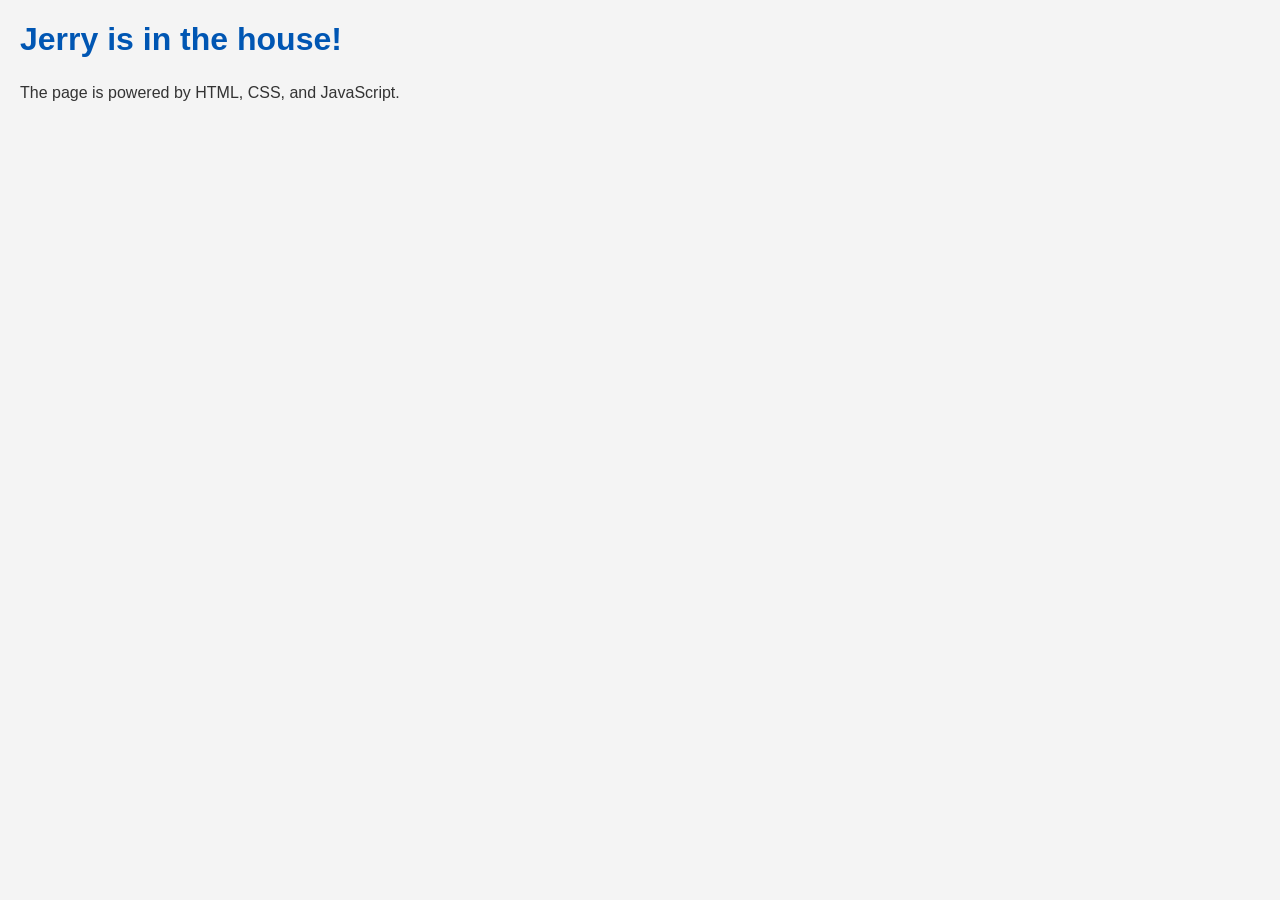
<file: w1/index.html>
<!DOCTYPE html>
<html lang="en">
<head>
    <meta charset="UTF-8">
    <meta name="viewport" content="width=device-width, initial-scale=1.0">
    <link rel="stylesheet" href="style.css">
    <script src="app.js"></script>
    <title>Week 1 - Who's in the  HOUSE!</title>
</head>
<body>
    <h1>Jerry is in the house!</h1>
    <p>The page is powered by HTML, CSS, and JavaScript.</p>
</body>
</html>
</file>
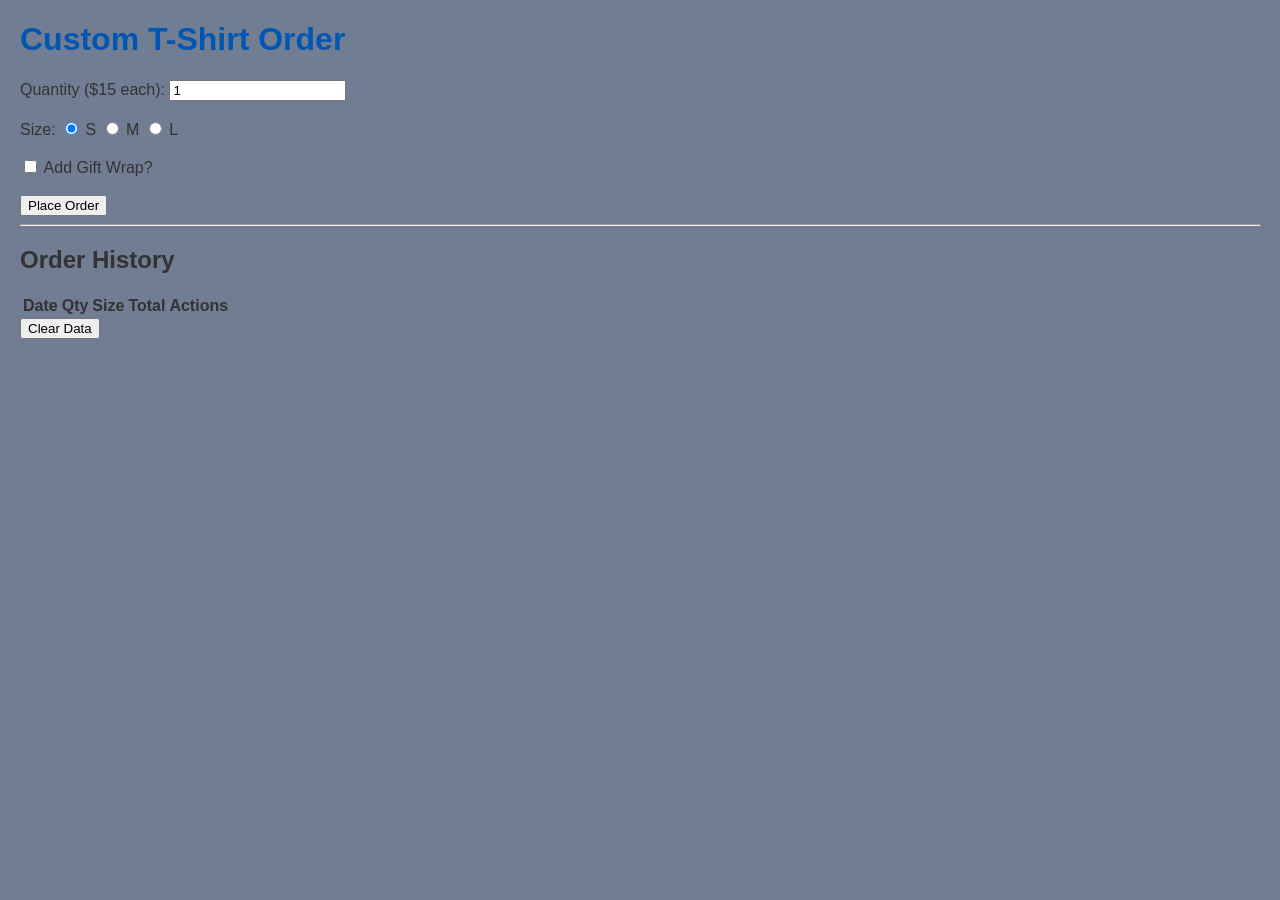
<file: w10/index.html>
<!DOCTYPE html>
<html lang="en">
<head>
    <meta charset="UTF-8">
    <meta name="viewport" content="width=device-width, initial-scale=1.0">
    <link rel="stylesheet" href="style.css">
    <script type="module" src="app.js"></script>
    <title>CRUD Complete</title>
</head>
<body>
    <h1>Custom T-Shirt Order</h1>
    
    <form id="order-form">
        <input type="hidden" id="order-id">
        <label>Quantity ($15 each): 
            <input type="number" id="qty" value="1" min="1">
        </label>
        <br><br>

        <label>Size:</label>
        <label><input type="radio" name="size" value="Small" checked> S</label>
        <label><input type="radio" name="size" value="Medium"> M</label>
        <label><input type="radio" name="size" value="Large"> L</label>
        <br><br>

        <label>
            <input type="checkbox" id="gift-wrap"> Add Gift Wrap?
        </label>
        <br><br>

        <button type="submit">Place Order</button>
    </form>

    <hr>
    
    <div id="order-summary" style="display: none;">
        <h2>Order Success!</h2>
        <p><strong>Total Cost:</strong> $<span id="display-total"></span></p>
        <p><strong>Details:</strong> <span id="display-qty"></span> <span id="display-size"></span> T-Shirt(s)</p>
        <p><strong>Gift Wrap:</strong> <span id="display-gift"></span></p>
    </div>
    
    <div id="order-history-section">
        <h2>Order History</h2>
        <table id="order-table">
            <thead>
                <tr>
                    <th>Date</th>
                    <th>Qty</th>
                    <th>Size</th>
                    <th>Total</th>
                    <th>Actions</th>
                </tr>
            </thead>
            <tbody id="order-table-body">
            </tbody>
        </table>
    </div>

    <button id="clear-btn">Clear Data</button>
    

</body>
</html>
</file>
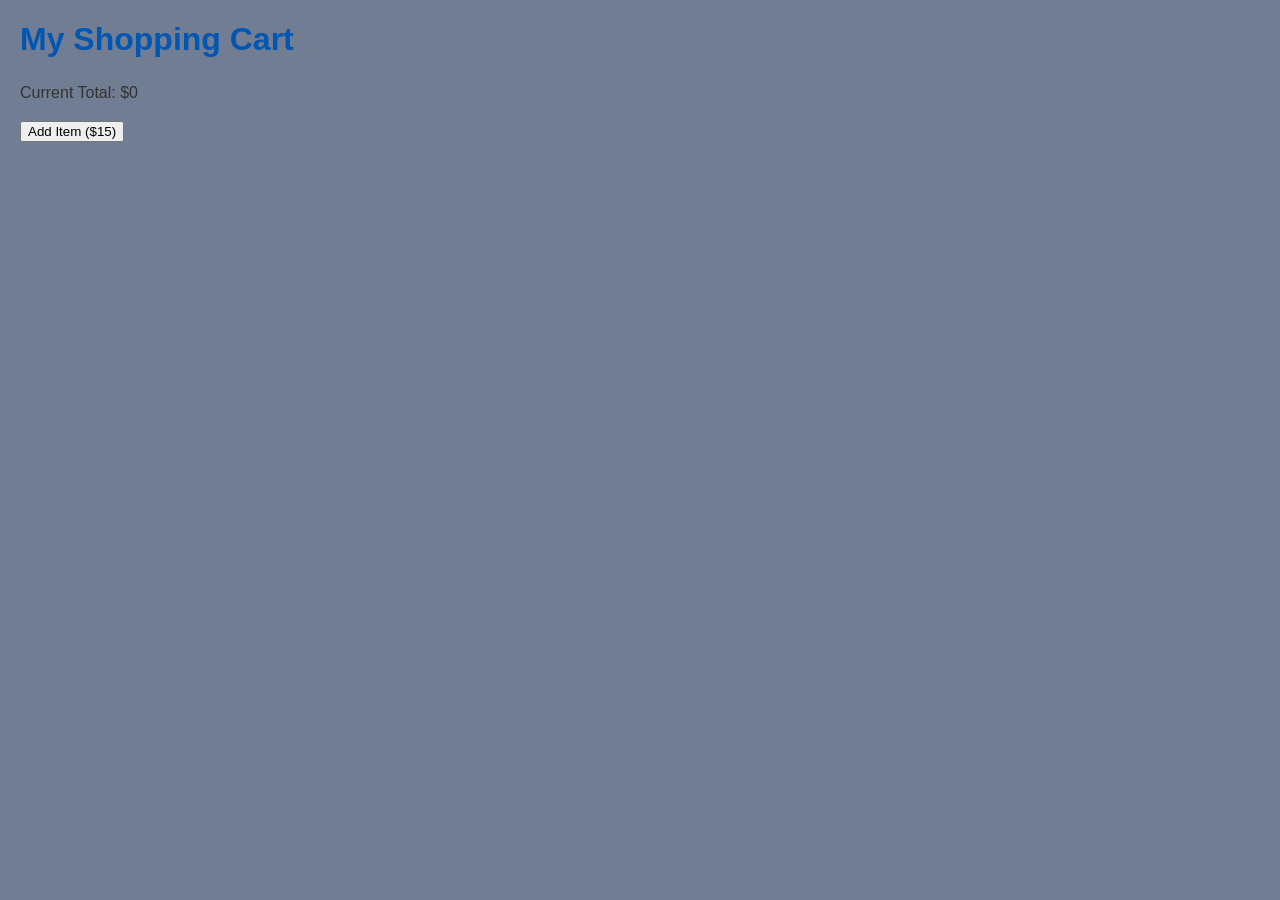
<file: w2/index.html>
<!DOCTYPE html>
<html lang="en">
<head>
    <meta charset="UTF-8">
    <meta name="viewport" content="width=device-width, initial-scale=1.0">
    <link rel="stylesheet" href="style.css">
    <script src="app.js" defer></script>
    <title>Week 2.1</title>
</head>
<body>
    <h1>My Shopping Cart</h1>
    
    <p id="total-display">Current Total: $0</p>
    
    <button id="add-item-btn">Add Item ($15)</button>
</body>
</html>
</file>
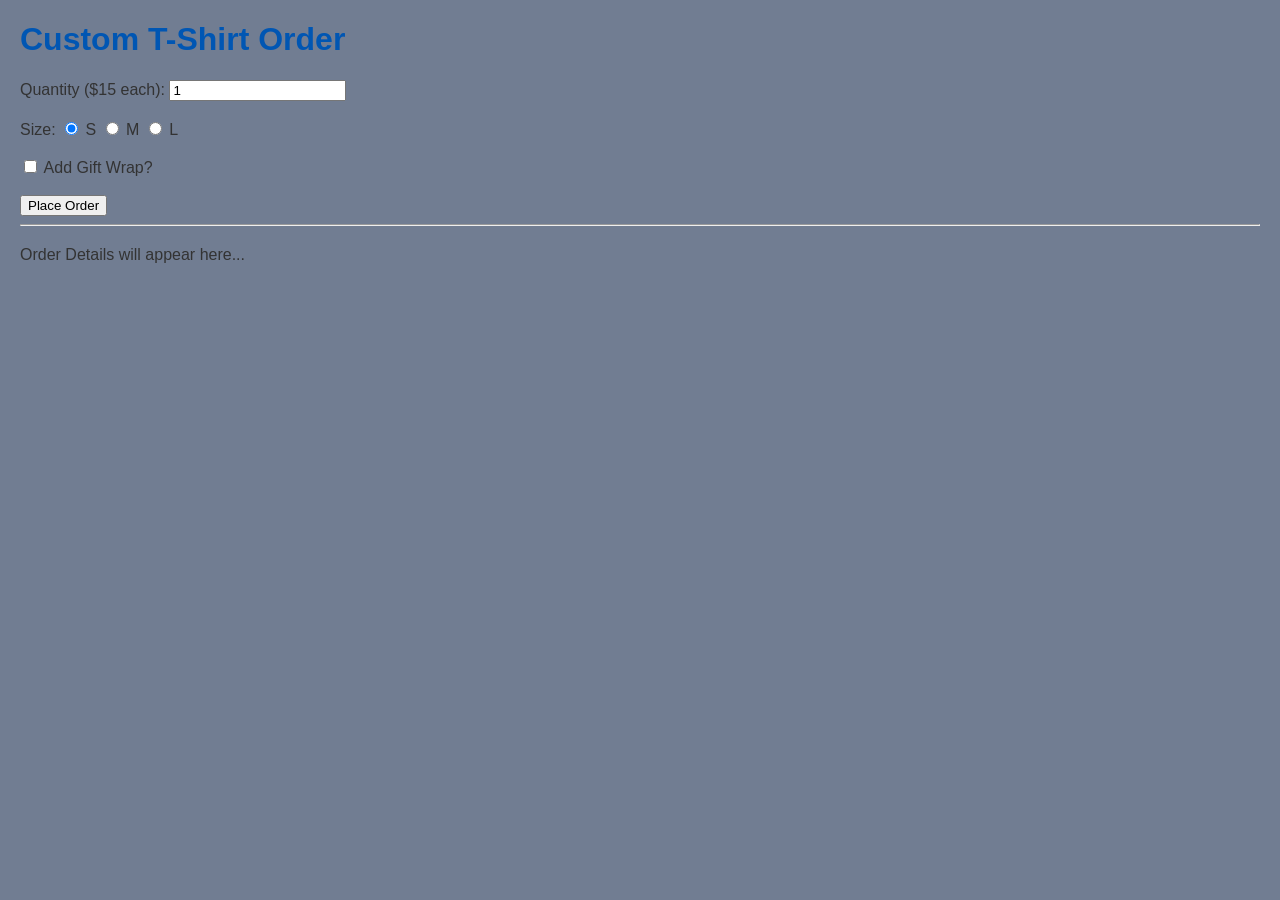
<file: w3/index.html>
<!DOCTYPE html>
<html lang="en">
<head>
    <meta charset="UTF-8">
    <meta name="viewport" content="width=device-width, initial-scale=1.0">
    <link rel="stylesheet" href="style.css">
    <script type="module" src="app.js"></script>
    <title>The Custom Order Form</title>
</head>
<body>
    <h1>Custom T-Shirt Order</h1>
    
    <form id="order-form">
        
        <label>Quantity ($15 each): 
            <input type="number" id="qty" value="1" min="1">
        </label>
        <br><br>

        <label>Size:</label>
        <label><input type="radio" name="size" value="Small" checked> S</label>
        <label><input type="radio" name="size" value="Medium"> M</label>
        <label><input type="radio" name="size" value="Large"> L</label>
        <br><br>

        <label>
            <input type="checkbox" id="gift-wrap"> Add Gift Wrap?
        </label>
        <br><br>

        <button type="submit">Place Order</button>
    </form>

    <hr>
    
    <div id="order-summary">
        <p>Order Details will appear here...</p>
    </div>
</body>
</html>
</file>
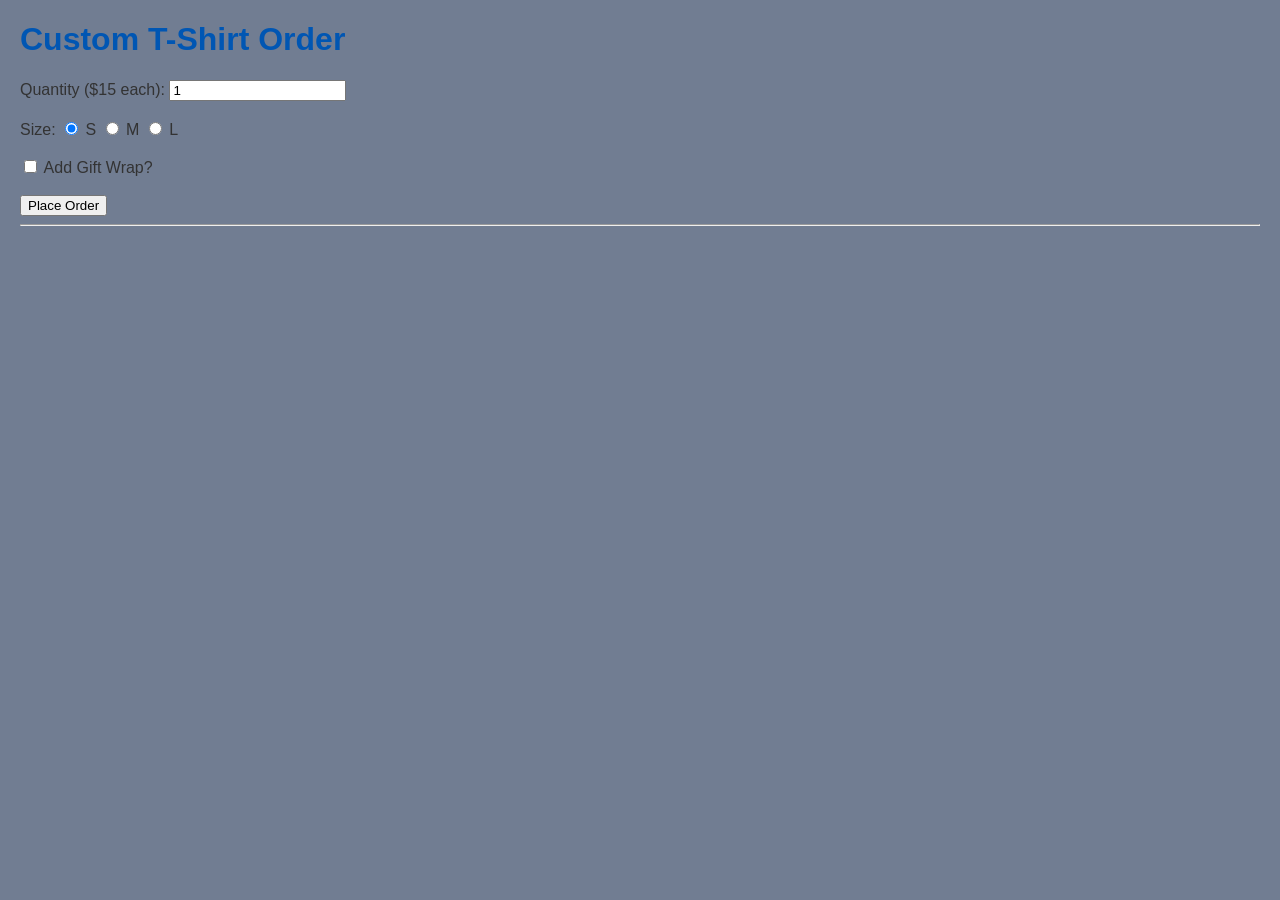
<file: w4/index.html>
<!DOCTYPE html>
<html lang="en">
<head>
    <meta charset="UTF-8">
    <meta name="viewport" content="width=device-width, initial-scale=1.0">
    <link rel="stylesheet" href="style.css">
    <script type="module" src="app.js"></script>
    <title>The Order History</title>
</head>
<body>
    <h1>Custom T-Shirt Order</h1>
    
    <form id="order-form">
        
        <label>Quantity ($15 each): 
            <input type="number" id="qty" value="1" min="1">
        </label>
        <br><br>

        <label>Size:</label>
        <label><input type="radio" name="size" value="Small" checked> S</label>
        <label><input type="radio" name="size" value="Medium"> M</label>
        <label><input type="radio" name="size" value="Large"> L</label>
        <br><br>

        <label>
            <input type="checkbox" id="gift-wrap"> Add Gift Wrap?
        </label>
        <br><br>

        <button type="submit">Place Order</button>
    </form>

    <hr>
    
    <div id="order-summary" style="display: none;">
        <h2>Order Success!</h2>
        <p><strong>Total Cost:</strong> $<span id="display-total"></span></p>
        <p><strong>Details:</strong> <span id="display-qty"></span> <span id="display-size"></span> T-Shirt(s)</p>
        <p><strong>Gift Wrap:</strong> <span id="display-gift"></span></p>
    </div>
</body>
</html>
</file>
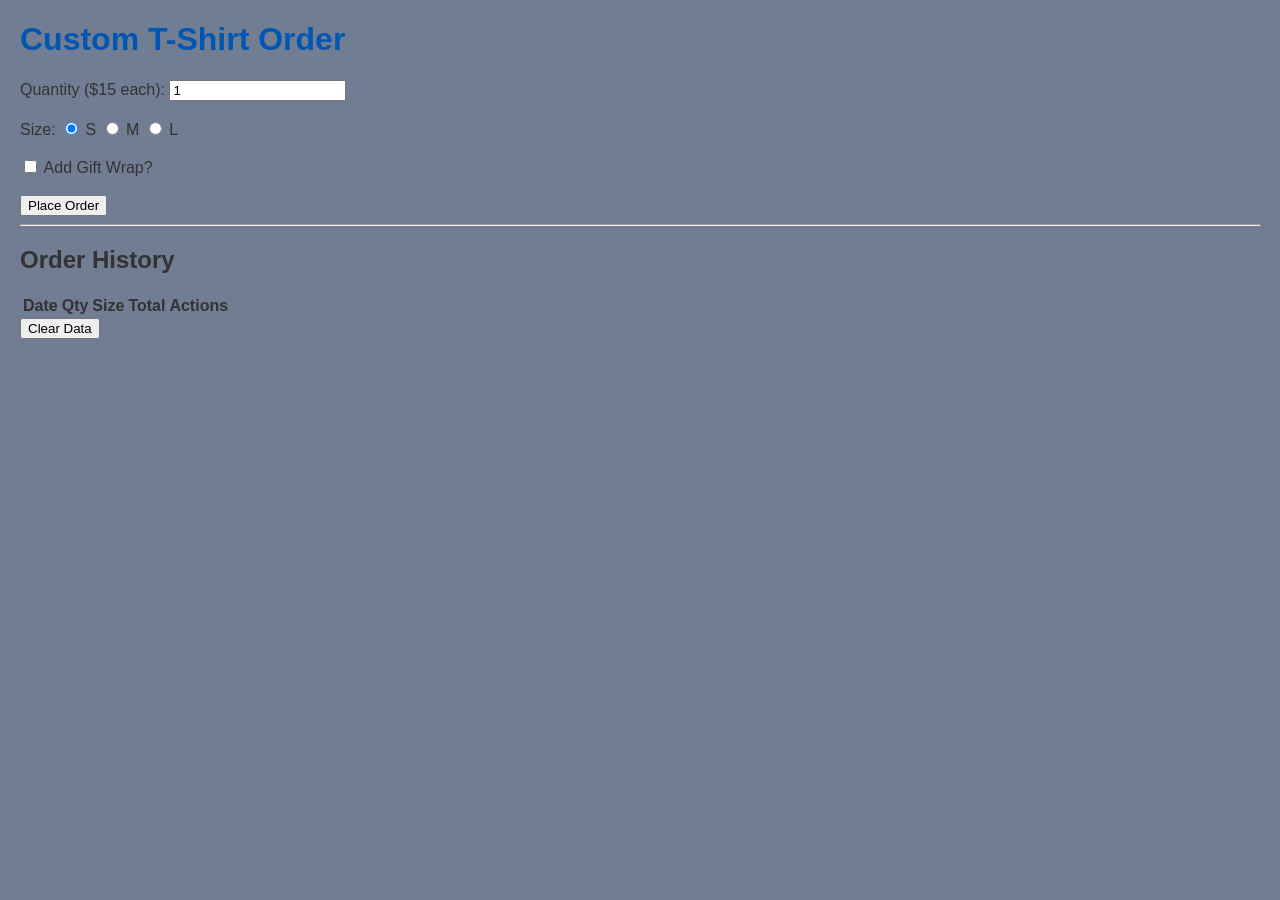
<file: w6/index.html>
<!DOCTYPE html>
<html lang="en">
<head>
    <meta charset="UTF-8">
    <meta name="viewport" content="width=device-width, initial-scale=1.0">
    <link rel="stylesheet" href="style.css">
    <script type="module" src="app.js"></script>
    <title>Order History Table</title>
</head>
<body>
    <h1>Custom T-Shirt Order</h1>
    
    <form id="order-form">
        
        <label>Quantity ($15 each): 
            <input type="number" id="qty" value="1" min="1">
        </label>
        <br><br>

        <label>Size:</label>
        <label><input type="radio" name="size" value="Small" checked> S</label>
        <label><input type="radio" name="size" value="Medium"> M</label>
        <label><input type="radio" name="size" value="Large"> L</label>
        <br><br>

        <label>
            <input type="checkbox" id="gift-wrap"> Add Gift Wrap?
        </label>
        <br><br>

        <button type="submit">Place Order</button>
    </form>

    <hr>
    
    <div id="order-summary" style="display: none;">
        <h2>Order Success!</h2>
        <p><strong>Total Cost:</strong> $<span id="display-total"></span></p>
        <p><strong>Details:</strong> <span id="display-qty"></span> <span id="display-size"></span> T-Shirt(s)</p>
        <p><strong>Gift Wrap:</strong> <span id="display-gift"></span></p>
    </div>
    
    <div id="order-history-section">
        <h2>Order History</h2>
        <table id="order-table">
            <thead>
                <tr>
                    <th>Date</th>
                    <th>Qty</th>
                    <th>Size</th>
                    <th>Total</th>
                    <th>Actions</th>
                </tr>
            </thead>
            <tbody id="order-table-body">
            </tbody>
        </table>
    </div>

    <button id="clear-btn">Clear Data</button>
    

</body>
</html>
</file>
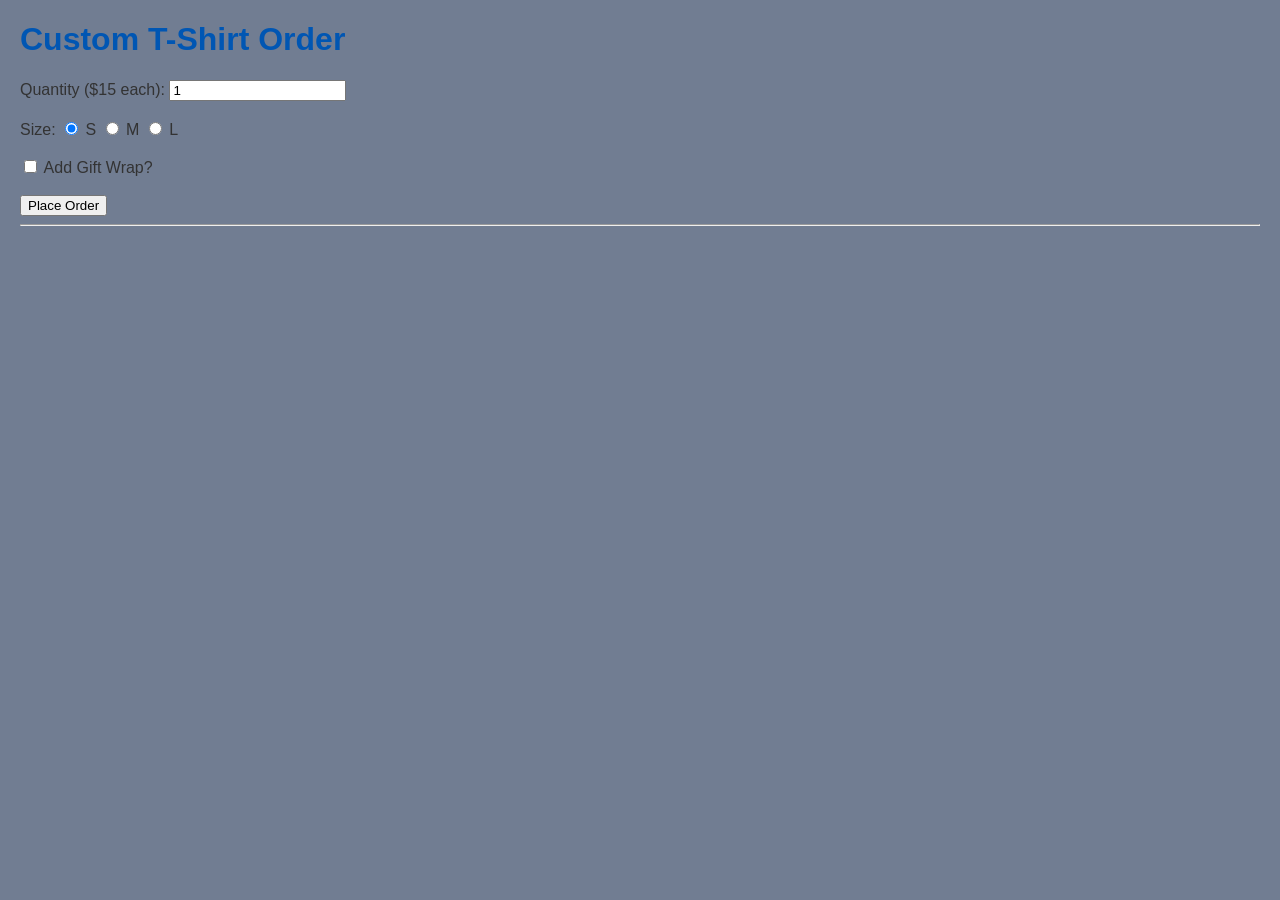
<file: w6a/index.html>
<!DOCTYPE html>
<html lang="en">
<head>
    <meta charset="UTF-8">
    <meta name="viewport" content="width=device-width, initial-scale=1.0">
    <link rel="stylesheet" href="style.css">
    <script type="module" src="app.js"></script>
    <title>Persistent Orders</title>
</head>
<body>
    <h1>Custom T-Shirt Order</h1>
    
    <form id="order-form">
        
        <label>Quantity ($15 each): 
            <input type="number" id="qty" value="1" min="1">
        </label>
        <br><br>

        <label>Size:</label>
        <label><input type="radio" name="size" value="Small" checked> S</label>
        <label><input type="radio" name="size" value="Medium"> M</label>
        <label><input type="radio" name="size" value="Large"> L</label>
        <br><br>

        <label>
            <input type="checkbox" id="gift-wrap"> Add Gift Wrap?
        </label>
        <br><br>

        <button type="submit">Place Order</button>
    </form>

    <hr>
    
    <div id="order-summary" style="display: none;">
        <h2>Order Success!</h2>
        <p><strong>Total Cost:</strong> $<span id="display-total"></span></p>
        <p><strong>Details:</strong> <span id="display-qty"></span> <span id="display-size"></span> T-Shirt(s)</p>
        <p><strong>Gift Wrap:</strong> <span id="display-gift"></span></p>
    </div>
</body>
</html>
</file>
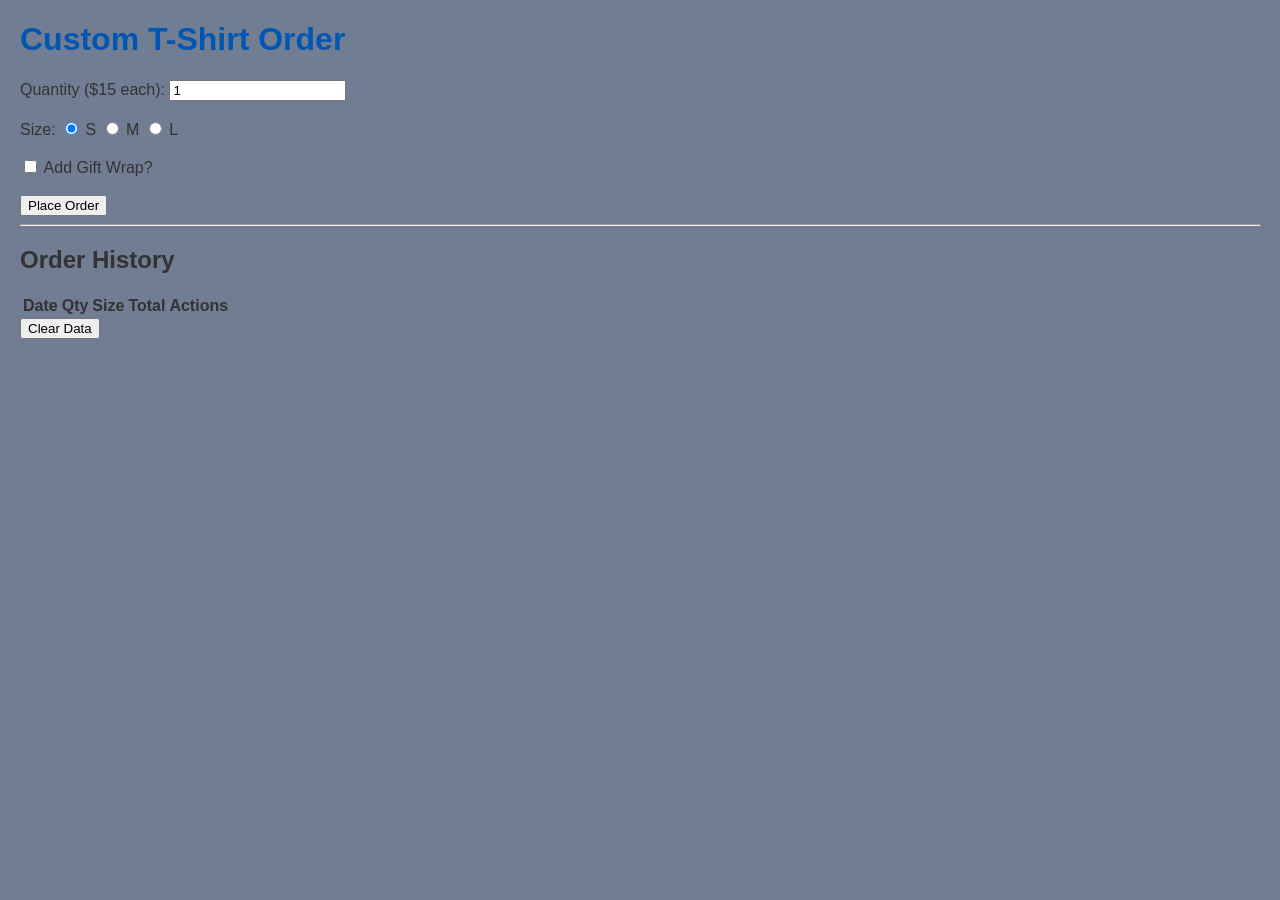
<file: w8/index.html>
<!DOCTYPE html>
<html lang="en">
<head>
    <meta charset="UTF-8">
    <meta name="viewport" content="width=device-width, initial-scale=1.0">
    <link rel="stylesheet" href="style.css">
    <script type="module" src="app.js"></script>
    <title>Wiring the Dashboard</title>
</head>
<body>
    <h1>Custom T-Shirt Order</h1>
    
    <form id="order-form">
        
        <label>Quantity ($15 each): 
            <input type="number" id="qty" value="1" min="1">
        </label>
        <br><br>

        <label>Size:</label>
        <label><input type="radio" name="size" value="Small" checked> S</label>
        <label><input type="radio" name="size" value="Medium"> M</label>
        <label><input type="radio" name="size" value="Large"> L</label>
        <br><br>

        <label>
            <input type="checkbox" id="gift-wrap"> Add Gift Wrap?
        </label>
        <br><br>

        <button type="submit">Place Order</button>
    </form>

    <hr>
    
    <div id="order-summary" style="display: none;">
        <h2>Order Success!</h2>
        <p><strong>Total Cost:</strong> $<span id="display-total"></span></p>
        <p><strong>Details:</strong> <span id="display-qty"></span> <span id="display-size"></span> T-Shirt(s)</p>
        <p><strong>Gift Wrap:</strong> <span id="display-gift"></span></p>
    </div>
    
    <div id="order-history-section">
        <h2>Order History</h2>
        <table id="order-table">
            <thead>
                <tr>
                    <th>Date</th>
                    <th>Qty</th>
                    <th>Size</th>
                    <th>Total</th>
                    <th>Actions</th>
                </tr>
            </thead>
            <tbody id="order-table-body">
            </tbody>
        </table>
    </div>

    <button id="clear-btn">Clear Data</button>
    

</body>
</html>
</file>
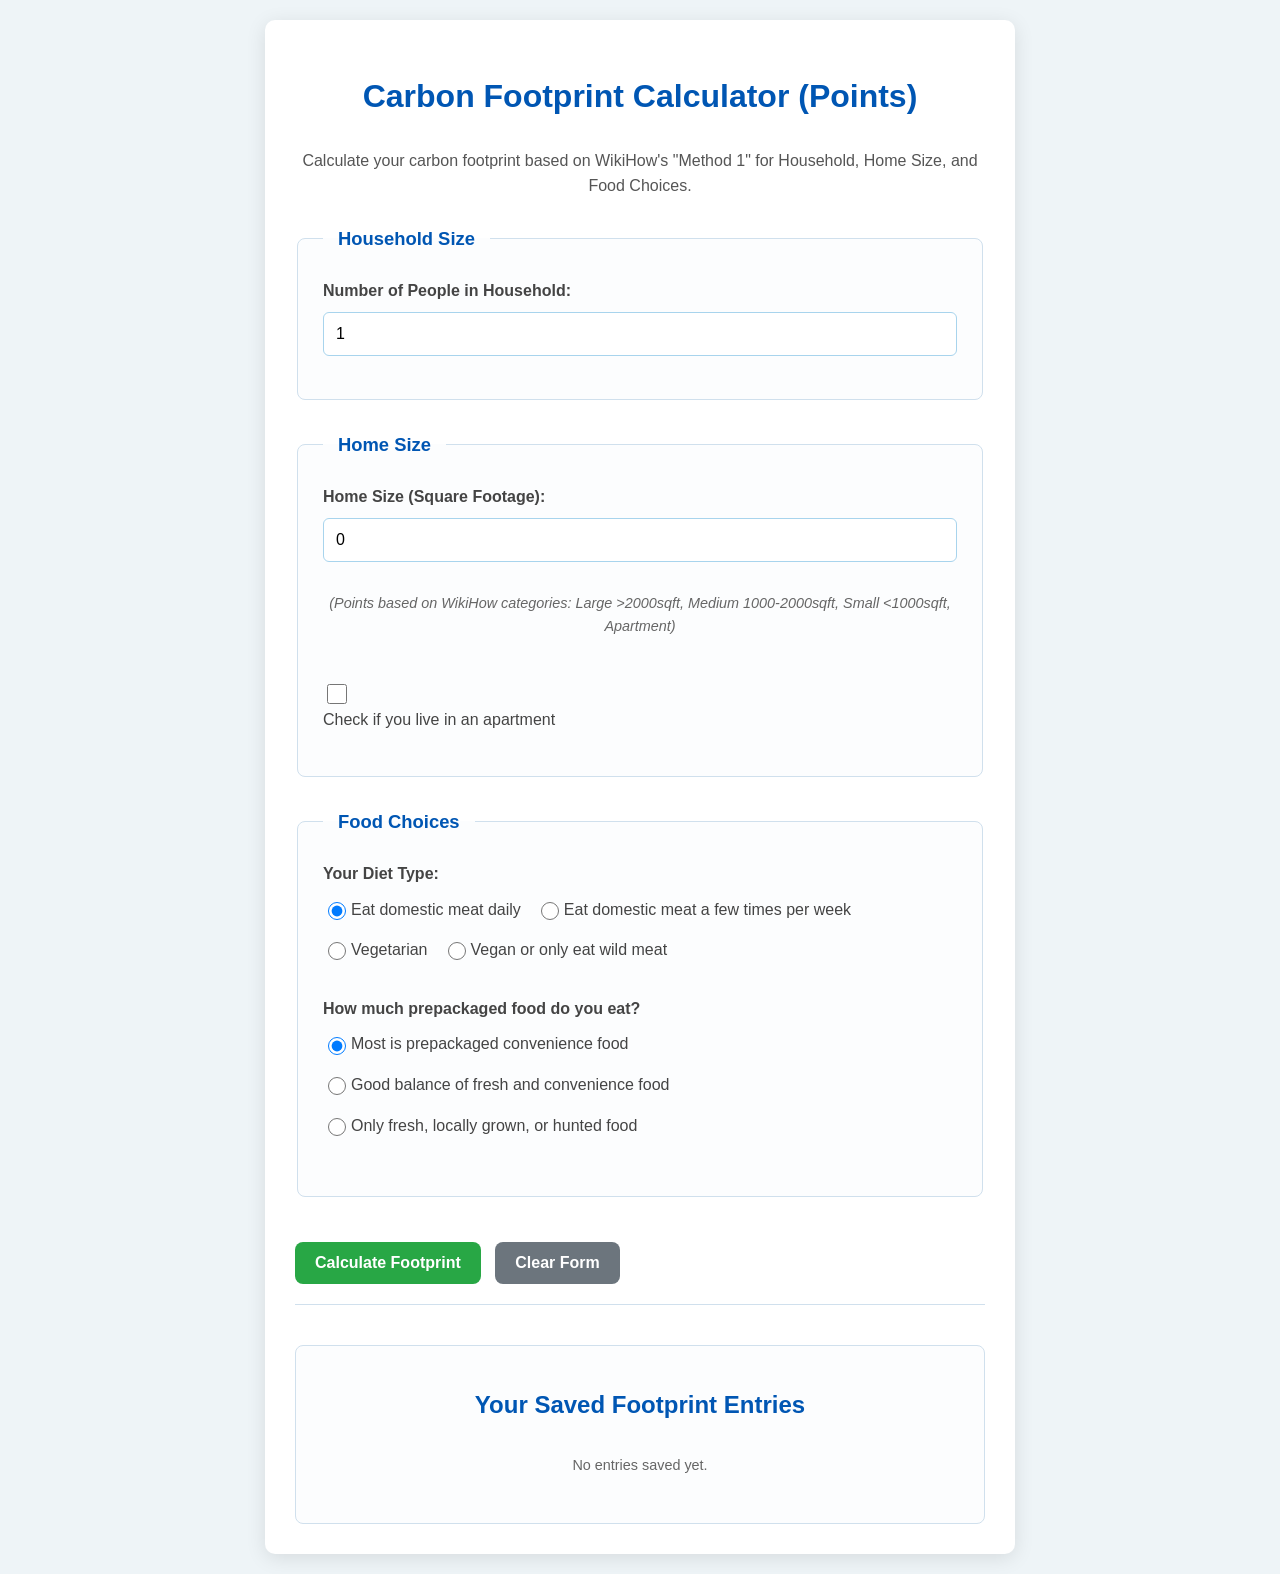
<file: w8a/index.html>
<!DOCTYPE html>
<html lang="en">

<head>
    <meta charset="UTF-8">
    <meta name="viewport" content="width=device-width, initial-scale=1.0">
    <title>Carbon Footprint Calculator UI</title>
    <!-- updating script tag to add type=module -->
    <script type="module" src="app.js" defer></script>
    <link rel="stylesheet" href="style.css">
</head>

<body>
    <main class="container">
        <h1>Carbon Footprint Calculator (Points)</h1>
        <p>Calculate your carbon footprint based on WikiHow's "Method 1" for Household, Home Size, and Food Choices.</p>

        <form id="carbonFootprintForm">
            <input type="hidden" id="entryId">
            <fieldset>
                <legend>Household Size</legend>
                <div class="form-group">
                    <label for="householdMembers">Number of People in Household:</label>
                    <input type="number" id="householdMembers" min="1" value="1" placeholder="e.g., 2">
                </div>
            </fieldset>

            <fieldset>
                <legend>Home Size</legend>
                <div class="form-group">
                    <label for="homeSquareFootage">Home Size (Square Footage):</label>
                    <input type="number" id="homeSquareFootage" min="0" value="0" placeholder="e.g., 1500">
                    <p class="note"><em>(Points based on WikiHow categories: Large &gt;2000sqft, Medium 1000-2000sqft,
                            Small &lt;1000sqft, Apartment)</em></p>
                </div>
                <div class="form-group checkbox-group">
                    <input type="checkbox" id="isApartment">
                    <label for="isApartment">Check if you live in an apartment</label>
                </div>
            </fieldset>

            <fieldset>
                <legend>Food Choices</legend>
                <div class="form-group">
                    <p class="radio-group-heading">Your Diet Type:</p>
                    <div class="radio-group">
                        <label for="dietMeatHeavy">
                            <input type="radio" id="dietMeatHeavy" name="dietType" value="meatHeavy" checked>
                            Eat domestic meat daily
                        </label>
                        <label for="dietAverage">
                            <input type="radio" id="dietAverage" name="dietType" value="average">
                            Eat domestic meat a few times per week
                        </label>
                        <label for="dietVegetarian">
                            <input type="radio" id="dietVegetarian" name="dietType" value="vegetarian">
                            Vegetarian
                        </label>
                        <label for="dietVegan">
                            <input type="radio" id="dietVegan" name="dietType" value="vegan">
                            Vegan or only eat wild meat
                        </label>
                    </div>
                </div>

                <div class="form-group">
                    <p class="radio-group-heading">How much prepackaged food do you eat?</p>
                    <div class="radio-group">
                        <label for="foodPrepackaged">
                            <input type="radio" id="foodPrepackaged" name="foodPackaging" value="prepackaged" checked>
                            Most is prepackaged convenience food
                        </label>
                        <label for="foodBalanced">
                            <input type="radio" id="foodBalanced" name="foodPackaging" value="balanced">
                            Good balance of fresh and convenience food
                        </label>
                        <label for="foodFresh">
                            <input type="radio" id="foodFresh" name="foodPackaging" value="fresh">
                            Only fresh, locally grown, or hunted food
                        </label>
                    </div>
                </div>
            </fieldset>

            <button type="submit" id="submitButton">Calculate Footprint</button>
            <button type="button" id="clearFormButton" class="secondary-button">Clear Form</button>
        </form>

        <section id="results" class="results-container" style="display: none;">
            <h2>Current Entry's Footprint:</h2>
            <p id="totalFootprint" class="highlight-total">0 Points</p>
            <div id="breakdown">
                <h3>Breakdown:</h3>
                <ul>
                    <li id="householdFootprint">Household Size: 0 Points</li>
                    <li id="homeSizeFootprint">Home Size: 0 Points</li>
                    <li id="foodDietFootprint">Food Diet: 0 Points</li>
                    <li id="foodPackagingFootprint">Food Packaging: 0 Points</li>
                </ul>
            </div>
            <p class="note"><em>Note: Calculations are based directly on the point system outlined in WikiHow's "Method
                    1."</em></p>
        </section>

        <section class="table-container">
            <h2>Your Saved Footprint Entries</h2>
            <button type="button" id="clearAllDataButton" class="danger-button" style="display: block;">Clear All Saved
                Data</button>
            <table id="footprintTable" style="display: none;">
                <thead>
                    <tr>
                        <th>Date</th>
                        <th>HH Size</th>
                        <th>Home Size</th>
                        <th>Diet</th>
                        <th>Food Pkg.</th>
                        <th>Total Points</th>
                        <th>Actions</th> <!-- For Edit/Delete buttons (will be added later) -->
                    </tr>
                </thead>
                <tbody>
                    <!-- Table rows will be rendered here by JavaScript -->
                </tbody>
            </table>
            <p id="noEntriesMessage" class="note" style="display: block;">No entries saved yet.</p>
        </section>

    </main>

</body>

</html>
</file>
<file: w1/style.css>
body {
    font-family: Arial, sans-serif;
    margin: 20px;
    background-color: #f4f4f4; /* A light grey background */
    color: #333;
}

h1 {
    color: #0056b3;
}

p {
    line-height: 1.6;
}
</file>
<file: w10/style.css>
body {
    font-family: Arial, sans-serif;
    margin: 20px;
    background-color: rgb(113, 125, 146); /* A light grey background */
    color: #333;
}

h1 {
    color: #0056b3;
}

p {
    line-height: 1.6;
}

/* The .container class is defined but not strictly needed for this minimal HTML, but it's good practice to keep it consistent for future expansion. */
.container {
   max-width: 800px;
   margin: 0 auto; /* Center the content */
   padding: 15px;
   background-color: #ffffff;
   box-shadow: 0 2px 5px rgba(0,0,0,0.1);
   border-radius: 8px;
}
</file>
<file: w2/style.css>
body {
    font-family: Arial, sans-serif;
    margin: 20px;
    background-color: rgb(113, 125, 146); /* A light grey background */
    color: #333;
}

h1 {
    color: #0056b3;
}

p {
    line-height: 1.6;
}

/* The .container class is defined but not strictly needed for this minimal HTML, but it's good practice to keep it consistent for future expansion. */
.container {
   max-width: 800px;
   margin: 0 auto; /* Center the content */
   padding: 15px;
   background-color: #ffffff;
   box-shadow: 0 2px 5px rgba(0,0,0,0.1);
   border-radius: 8px;
}
</file>
<file: w3/style.css>
body {
    font-family: Arial, sans-serif;
    margin: 20px;
    background-color: rgb(113, 125, 146); /* A light grey background */
    color: #333;
}

h1 {
    color: #0056b3;
}

p {
    line-height: 1.6;
}

/* The .container class is defined but not strictly needed for this minimal HTML, but it's good practice to keep it consistent for future expansion. */
.container {
   max-width: 800px;
   margin: 0 auto; /* Center the content */
   padding: 15px;
   background-color: #ffffff;
   box-shadow: 0 2px 5px rgba(0,0,0,0.1);
   border-radius: 8px;
}
</file>
<file: w4/style.css>
body {
    font-family: Arial, sans-serif;
    margin: 20px;
    background-color: rgb(113, 125, 146); /* A light grey background */
    color: #333;
}

h1 {
    color: #0056b3;
}

p {
    line-height: 1.6;
}

/* The .container class is defined but not strictly needed for this minimal HTML, but it's good practice to keep it consistent for future expansion. */
.container {
   max-width: 800px;
   margin: 0 auto; /* Center the content */
   padding: 15px;
   background-color: #ffffff;
   box-shadow: 0 2px 5px rgba(0,0,0,0.1);
   border-radius: 8px;
}
</file>
<file: w6/style.css>
body {
    font-family: Arial, sans-serif;
    margin: 20px;
    background-color: rgb(113, 125, 146); /* A light grey background */
    color: #333;
}

h1 {
    color: #0056b3;
}

p {
    line-height: 1.6;
}

/* The .container class is defined but not strictly needed for this minimal HTML, but it's good practice to keep it consistent for future expansion. */
.container {
   max-width: 800px;
   margin: 0 auto; /* Center the content */
   padding: 15px;
   background-color: #ffffff;
   box-shadow: 0 2px 5px rgba(0,0,0,0.1);
   border-radius: 8px;
}
</file>
<file: w6a/style.css>
body {
    font-family: Arial, sans-serif;
    margin: 20px;
    background-color: rgb(113, 125, 146); /* A light grey background */
    color: #333;
}

h1 {
    color: #0056b3;
}

p {
    line-height: 1.6;
}

/* The .container class is defined but not strictly needed for this minimal HTML, but it's good practice to keep it consistent for future expansion. */
.container {
   max-width: 800px;
   margin: 0 auto; /* Center the content */
   padding: 15px;
   background-color: #ffffff;
   box-shadow: 0 2px 5px rgba(0,0,0,0.1);
   border-radius: 8px;
}
</file>
<file: w8/style.css>
body {
    font-family: Arial, sans-serif;
    margin: 20px;
    background-color: rgb(113, 125, 146); /* A light grey background */
    color: #333;
}

h1 {
    color: #0056b3;
}

p {
    line-height: 1.6;
}

/* The .container class is defined but not strictly needed for this minimal HTML, but it's good practice to keep it consistent for future expansion. */
.container {
   max-width: 800px;
   margin: 0 auto; /* Center the content */
   padding: 15px;
   background-color: #ffffff;
   box-shadow: 0 2px 5px rgba(0,0,0,0.1);
   border-radius: 8px;
}
</file>
<file: w8a/style.css>
body {
    font-family: 'Segoe UI', Tahoma, Geneva, Verdana, sans-serif; /* Sets the preferred font family for the body text. */
    background-color: #eef4f7; /* Defines the background color of the entire page. */
    color: #333; /* Sets the default text color for the body. */
    line-height: 1.6; /* Adjusts the spacing between lines of text for readability. */
    margin: 0; /* Removes default browser margin around the body. */
    padding: 20px; /* Adds padding around the content within the body. */
    display: flex; /* Establishes a flex container for direct children. */
    justify-content: center; /* Horizontally centers content within the body. */
    align-items: flex-start; /* Aligns items to the start of the cross axis (top for column flex). */
    min-height: 100vh; /* Ensures the body takes at least the full height of the viewport. */
}

.container {
    background-color: #ffffff; /* Sets the background color of the container. */
    padding: 30px; /* Adds padding inside the container. */
    border-radius: 10px; /* Rounds the corners of the container. */
    box-shadow: 0 4px 20px rgba(0, 0, 0, 0.1); /* Applies a subtle shadow to the container. */
    width: 100%; /* Makes the container take up the full available width. */
    max-width: 750px; /* Limits the maximum width of the container. */
    box-sizing: border-box; /* Includes padding and border in the element's total width and height. */
}

h1, h2, h3 {
    color: #0056b3; /* Sets the text color for all heading levels. */
    text-align: center; /* Centers the text within the headings. */
    margin-bottom: 25px; /* Adds space below the headings. */
}

p {
    text-align: center; /* Centers the text within paragraphs. */
    margin-bottom: 25px; /* Adds space below the paragraphs. */
    color: #555; /* Sets the text color for paragraphs. */
}

form {
    margin-top: 20px; /* Adds space above the form. */
    padding-bottom: 20px; /* Adds padding to the bottom of the form. */
    border-bottom: 1px solid #d0e0ed; /* Adds a bottom border to the form. */
    margin-bottom: 20px; /* Adds space below the form. */
}

fieldset {
    border: 1px solid #d0e0ed; /* Sets the border for fieldsets. */
    border-radius: 8px; /* Rounds the corners of the fieldsets. */
    padding: 25px; /* Adds padding inside the fieldsets. */
    margin-bottom: 30px; /* Adds space below the fieldsets. */
    background-color: #fcfdfe; /* Sets the background color of the fieldsets. */
}

legend {
    font-weight: bold; /* Makes the legend text bold. */
    color: #0056b3; /* Sets the text color for the legend. */
    padding: 0 15px; /* Adds horizontal padding around the legend text. */
    font-size: 1.15em; /* Increases the font size of the legend. */
}

.form-group {
    margin-bottom: 18px; /* Adds space below each form group. */
    display: flex; /* Establishes a flex container for children. */
    flex-direction: column; /* Stacks children vertically within the form group. */
}

.form-group label {
    margin-bottom: 8px; /* Adds space below labels within form groups. */
    font-weight: 600; /* Makes the label text semibold. */
    color: #444; /* Sets the text color for labels. */
}

/* NEW: Styling for headings within radio groups */
.radio-group-heading {
    text-align: left; /* Aligns the text of these headings to the left. */
    font-weight: 600; /* Makes the heading text semibold. */
    color: #444; /* Sets the text color for the radio group headings. */
    margin-bottom: 10px; /* Adds space below the radio group heading. */
    margin-top: 0; /* Removes any default top margin for the heading. */
}

.form-group input[type="number"] {
    width: 100%; /* Makes the number input take up full width. */
    padding: 12px; /* Adds padding inside the number input. */
    border: 1px solid #a8d4ed; /* Sets the border for the number input. */
    border-radius: 6px; /* Rounds the corners of the number input. */
    box-sizing: border-box; /* Includes padding and border in the input's total width and height. */
    font-size: 1em; /* Sets the font size for the number input. */
    transition: border-color 0.3s ease, box-shadow 0.3s ease; /* Adds smooth transitions for border and shadow on interaction. */
}

.form-group input[type="number"]:focus {
    border-color: #007bff; /* Changes border color on focus. */
    box-shadow: 0 0 0 3px rgba(0, 123, 255, 0.25); /* Adds a blue glow shadow on focus. */
    outline: none; /* Removes the default browser outline on focus. */
}

.radio-group {
    display: flex; /* Establishes a flex container for radio buttons. */
    flex-direction: row; /* Arranges radio buttons horizontally. */
    flex-wrap: wrap; /* Allows radio buttons to wrap to the next line if space is insufficient. */
    gap: 15px; /* Adds space between radio buttons. */
    margin-top: 0; /* Removes any default top margin for the group. */
    margin-bottom: 15px; /* Adds space below the radio group. */
}

.radio-group label {
    font-weight: normal; /* Overrides default bolding for labels within radio groups. */
    margin-bottom: 0; /* Removes default bottom margin for labels within radio groups. */
    cursor: pointer; /* Changes cursor to a pointer when hovering over the label. */
    display: flex; /* Makes the label itself a flex container. */
    align-items: center; /* Vertically aligns the radio input and its text within the label. */
}

.radio-group input[type="radio"] {
    margin-right: 5px; /* Adds space between the radio button and its associated text. */
    width: 18px; /* Sets the width of the radio button. */
    height: 18px; /* Sets the height of the radio button. */
    accent-color: #007bff; /* Changes the color of the radio button itself. */
}

/* Updated checkbox-group style */
.checkbox-group label { /* Applies flex properties to the label itself for checkboxes. */
    font-weight: normal; /* Overrides default bolding for labels within checkbox groups. */
    margin-bottom: 0; /* Removes default bottom margin for labels within checkbox groups. */
    cursor: pointer; /* Changes cursor to a pointer when hovering over the label. */
    display: flex; /* Makes the label itself a flex container. */
    align-items: center; /* Vertically aligns the checkbox input and its text within the label. */
}
.checkbox-group input[type="checkbox"] {
    margin-right: 12px; /* Adds space between the checkbox and its associated text. */
    width: 20px; /* Sets the width of the checkbox. */
    height: 20px; /* Sets the height of the checkbox. */
    accent-color: #007bff; /* Changes the color of the checkbox itself. */
}

button[type="submit"], .secondary-button {
    display: inline-block; /* Makes buttons block-level but allows them to sit inline. */
    padding: 12px 20px; /* Adds padding inside the buttons. */
    border: none; /* Removes the default button border. */
    border-radius: 8px; /* Rounds the corners of the buttons. */
    font-size: 1em; /* Sets the font size for button text. */
    font-weight: bold; /* Makes button text bold. */
    cursor: pointer; /* Changes cursor to a pointer when hovering over buttons. */
    transition: background-color 0.3s ease, transform 0.2s ease; /* Adds smooth transitions for background and transform on interaction. */
    margin-top: 15px; /* Adds space above the buttons. */
    margin-right: 10px; /* Adds space to the right of the buttons. */
}

button[type="submit"] {
    background-color: #28a745; /* Sets the background color for the submit button (green). */
    color: white; /* Sets the text color for the submit button. */
    width: auto; /* Allows the button to size based on its content. */
}

button[type="submit"]:hover {
    background-color: #218838; /* Darkens the background color on hover. */
    transform: translateY(-2px); /* Lifts the button slightly on hover. */
}

button[type="submit"]:active {
    background-color: #1e7e34; /* Further darkens the background color when clicked. */
    transform: translateY(0); /* Resets the button position when actively clicked. */
}

.secondary-button {
    background-color: #6c757d; /* Sets the background color for secondary buttons (gray). */
    color: white; /* Sets the text color for secondary buttons. */
}

.secondary-button:hover {
    background-color: #5a6268; /* Darkens the background color of secondary buttons on hover. */
    transform: translateY(-2px); /* Lifts the secondary button slightly on hover. */
}

.results-container {
    margin-top: 40px; /* Adds space above the results container. */
    padding: 30px; /* Adds padding inside the results container. */
    border: 1px solid #b3e0ff; /* Sets the border for the results container. */
    border-radius: 10px; /* Rounds the corners of the results container. */
    background-color: #e6f7ff; /* Sets the background color of the results container. */
    text-align: center; /* Centers the text within the results container. */
    box-shadow: inset 0 1px 5px rgba(0, 0, 0, 0.05); /* Applies a subtle inner shadow to the results container. */
}

.highlight-total {
    font-size: 2.5em; /* Increases the font size for the total highlight. */
    font-weight: bolder; /* Makes the total highlight text bolder. */
    color: #007bff; /* Sets the color for the total highlight. */
    margin-top: 15px; /* Adds space above the total highlight. */
    margin-bottom: 25px; /* Adds space below the total highlight. */
    display: block; /* Makes the total highlight a block-level element. */
}

#breakdown {
    text-align: left; /* Aligns text within the breakdown section to the left. */
    margin-top: 25px; /* Adds space above the breakdown section. */
    border-top: 1px dashed #cceeff; /* Adds a dashed top border to the breakdown section. */
    padding-top: 20px; /* Adds padding above the content within the breakdown section. */
}

#breakdown h3 {
    text-align: left; /* Aligns headings within the breakdown section to the left. */
    margin-bottom: 15px; /* Adds space below headings within the breakdown section. */
    color: #0056b3; /* Sets the color for headings within the breakdown section. */
}

#breakdown ul {
    list-style-type: disc; /* Uses disc bullets for unordered lists within breakdown. */
    padding-left: 25px; /* Adds left padding for the list items. */
    margin: 0; /* Removes default margins for the list. */
}

#breakdown ul li {
    margin-bottom: 10px; /* Adds space below each list item. */
    font-size: 1.1em; /* Increases the font size of list items. */
    color: #333; /* Sets the text color for list items. */
}

.note {
    font-size: 0.9em; /* Reduces the font size for notes. */
    color: #666; /* Sets a muted color for notes. */
    margin-top: 30px; /* Adds space above the notes. */
    text-align: center; /* Centers the text within notes. */
}

.table-container {
    margin-top: 40px;
    overflow-x: auto;
    border: 1px solid #d0e0ed;
    border-radius: 8px;
    padding: 20px;
    background-color: #fcfdfe;
}

#footprintTable {
    width: 100%;
    border-collapse: collapse;
    margin-top: 20px;
    background-color: #ffffff;
    box-shadow: 0 2px 10px rgba(0, 0, 0, 0.05);
}

#footprintTable th,
#footprintTable td {
    border: 1px solid #e0e0e0;
    padding: 12px;
    text-align: left;
    vertical-align: middle;
}

#footprintTable th {
    background-color: #007bff;
    color: white;
    font-weight: bold;
    white-space: nowrap;
}

#footprintTable tbody tr:nth-child(even) {
    background-color: #f8f8f8;
}

#footprintTable tbody tr:hover {
    background-color: #eef4f7;
    cursor: default;
}

.action-button {
    display: inline-block; 
    padding: 8px 12px;
    font-size: 0.85em;
    margin: 0 5px;
    border-radius: 5px;
    font-weight: bold;
    cursor: pointer;
    transition: background-color 0.3s ease, transform 0.2s ease;
    text-decoration: none; 
}

.action-button.edit {
    background-color: #007bff;
    color: white;
}

.action-button.edit:hover {
    background-color: #0056b3;
}

.action-button.delete {
    background-color: #dc3545;
    color: white;
}

.action-button.delete:hover {
    background-color: #c82333;
}

.action-button.confirm {
    background-color: #dc3545;
    color: white;
}

.action-button.confirm:hover {
    background-color: #c82333;
}

.action-button.cancel {
    background-color: #6c757d;
    color: white;
}

.action-button.cancel:hover {
    background-color: #5a6268;
}

.danger-button {
    background-color: #dc3545;
    color: white;
    margin-bottom: 20px;
}

.danger-button:hover {
    background-color: #c82333;
    transform: translateY(-2px);
}

.danger-button.confirm-state {
    background-color: #ffc107;
    color: #343a40;
}

.danger-button.confirm-state:hover {
    background-color: #e0a800;
}


/* Responsive adjustments */
@media (max-width: 768px) { /* Styles applied when the viewport width is 768px or less. */
    .container {
        padding: 25px; /* Reduces padding in the container on smaller screens. */
    }
    h1 {
        font-size: 1.8em; /* Reduces the font size of h1 on smaller screens. */
    }
    .highlight-total {
        font-size: 2em; /* Reduces the font size of the total highlight on smaller screens. */
    }
    button[type="submit"], .secondary-button {
        width: 100%; /* Makes buttons take full width on smaller screens. */
        margin-right: 0; /* Removes right margin for buttons. */
        margin-bottom: 10px; /* Adds bottom margin for stacked buttons. */
    }
    .radio-group {
        flex-direction: column; /* Stacks radio buttons vertically on smaller screens. */
        align-items: flex-start; /* Aligns stacked radio buttons to the left. */
    }
}

@media (max-width: 480px) { /* Styles applied when the viewport width is 480px or less. */
    .container {
        padding: 15px; /* Further reduces padding in the container on very small screens. */
    }
    h1 {
        font-size: 1.5em; /* Further reduces the font size of h1 on very small screens. */
    }
    legend {
        font-size: 1em; /* Reduces the font size of the legend on very small screens. */
    }
    fieldset {
        padding: 15px; /* Reduces padding inside fieldsets on very small screens. */
    }
    .highlight-total {
        font-size: 1.8em; /* Further reduces the font size of the total highlight on very small screens. */
    }
    #breakdown ul {
        padding-left: 20px; /* Adjusts left padding for breakdown list on very small screens. */
    }
}
</file>
